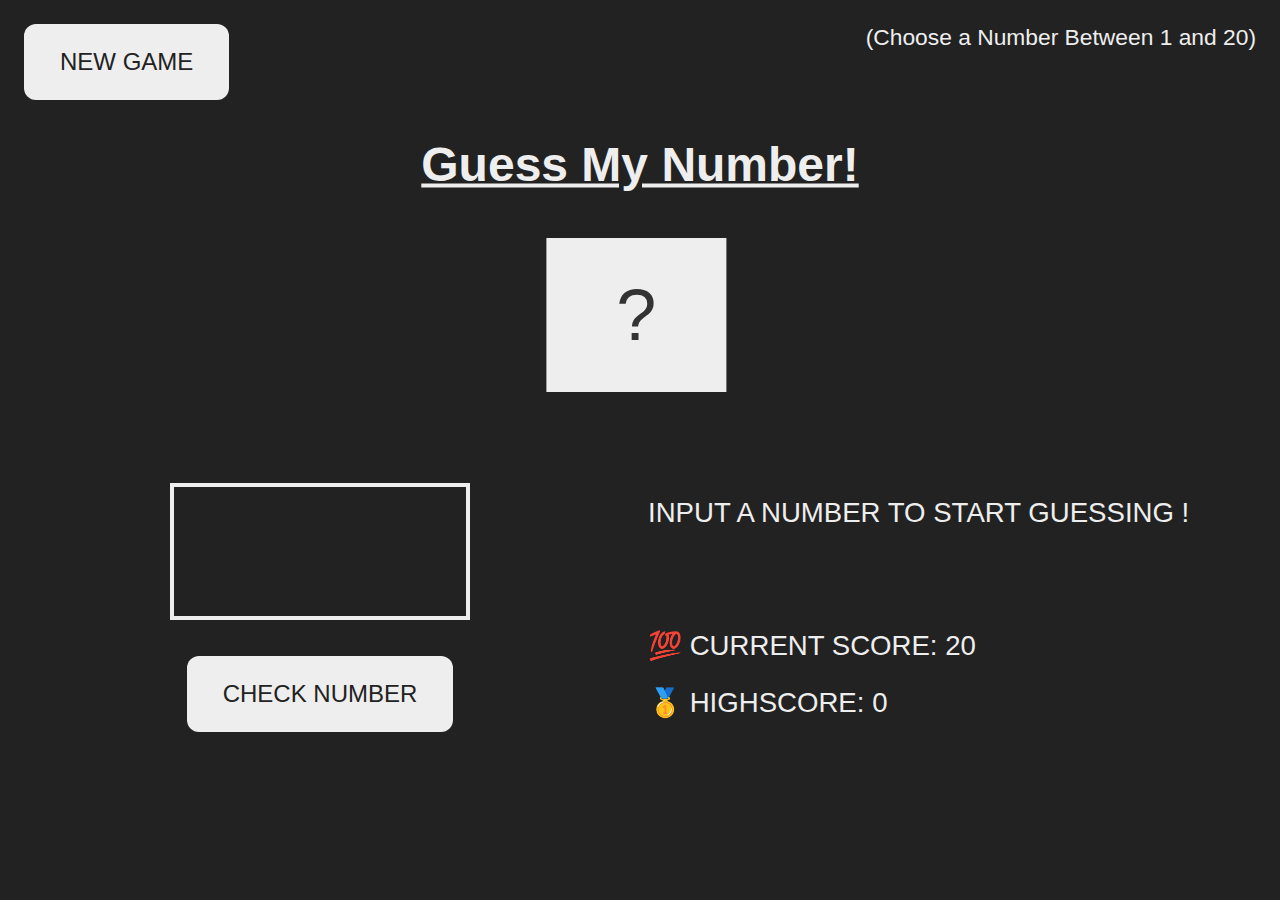
<file: Guess My Number/index.html>
<!DOCTYPE html>
<html lang="en">

  <head>
    <meta charset="UTF-8" />
    <meta name="viewport" content="width=device-width, initial-scale=1.0" />
    <meta http-equiv="X-UA-Compatible" content="ie=edge" />
    <link rel="stylesheet" href="style.css" />
    <title>Guess My Number !</title>
  </head>

  <body>

    <header>
      <h1>Guess My Number!</h1>
      <p class="between">(Choose a Number Between 1 and 20)</p>
      <button class="btn again">NEW GAME</button>
      <div class="number">?</div>
    </header>

    <main>
      <section class="left">
        <input type="number" class="guess" />
        <button class="btn check">CHECK NUMBER</button>
      </section>

      <section class="right">
        <p class="message">INPUT A NUMBER TO START GUESSING !</p>
        <p class="label-score">💯 CURRENT SCORE: <span class="score">20</span></p>
        <p class="label-highscore">
          🥇 HIGHSCORE: <span class="highscore">0</span>
        </p>
      </section>

    </main>
    <script src="script.js"></script>
  </body>
</html>
</file>
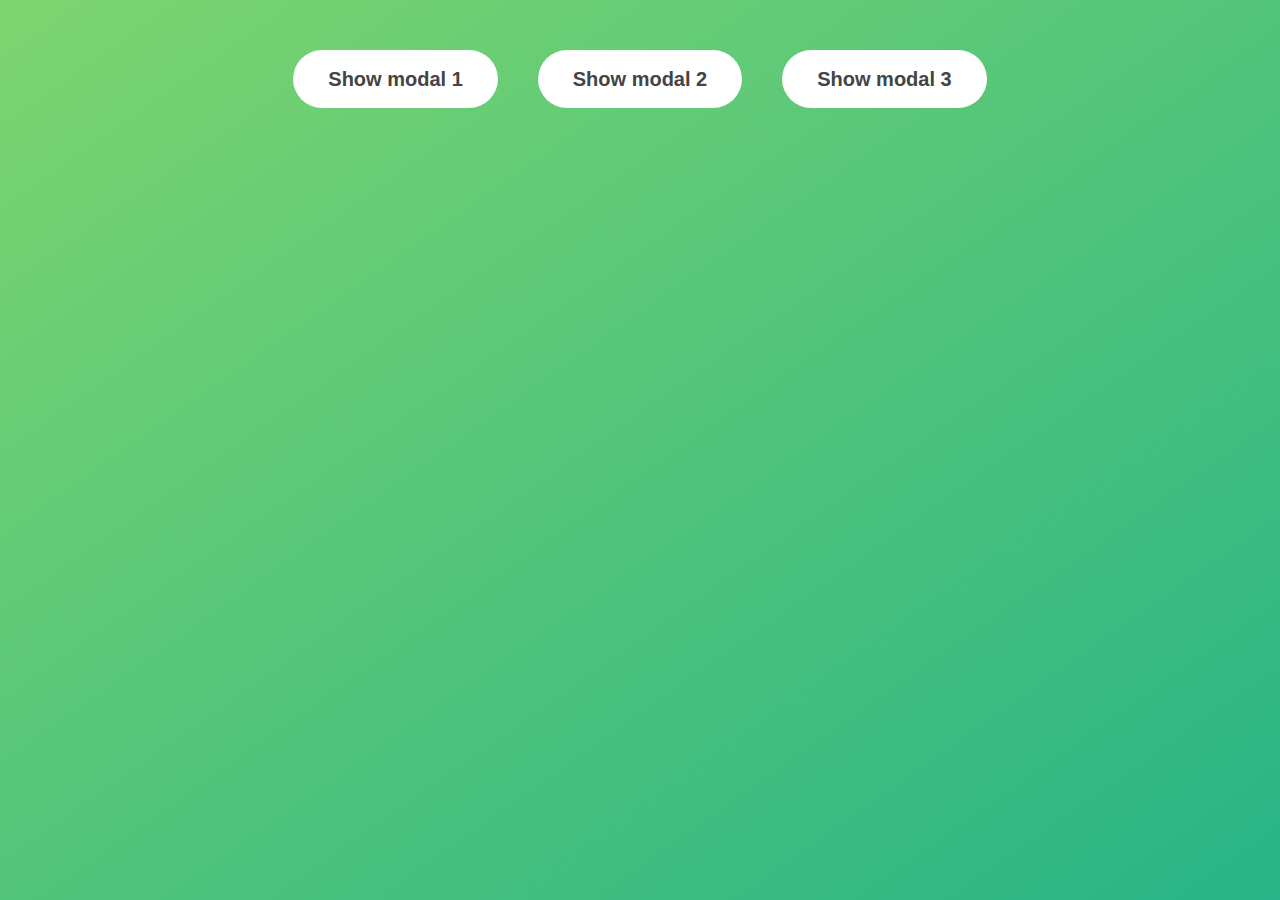
<file: Modal View/index.html>
<!DOCTYPE html>
<html lang="en">

  <head>
    <meta charset="UTF-8" />
    <meta name="viewport" content="width=device-width, initial-scale=1.0" />
    <meta http-equiv="X-UA-Compatible" content="ie=edge" />
    <link rel="stylesheet" href="style.css" />
    <title>Modal window</title>
  </head>

  <body>
    <button class="show-modal">Show modal 1</button>
    <button class="show-modal">Show modal 2</button>
    <button class="show-modal">Show modal 3</button>

    <div class="modal hidden">
      <button class="close-modal">&times;</button>
      <h1>I'm a modal window 😍</h1>
      <p>
        Lorem ipsum dolor sit amet, consectetur adipisicing elit, sed do eiusmod
        tempor incididunt ut labore et dolore magna aliqua. Ut enim ad minim
        veniam, quis nostrud exercitation ullamco laboris nisi ut aliquip ex ea
        commodo consequat. Duis aute irure dolor in reprehenderit in voluptate
        velit esse cillum dolore eu fugiat nulla pariatur. Excepteur sint
        occaecat cupidatat non proident, sunt in culpa qui officia deserunt
        mollit anim id est laborum.
      </p>
    </div>

    <div class="overlay hidden"></div>

    <script src="script.js"></script>
    
  </body>
</html>
</file>
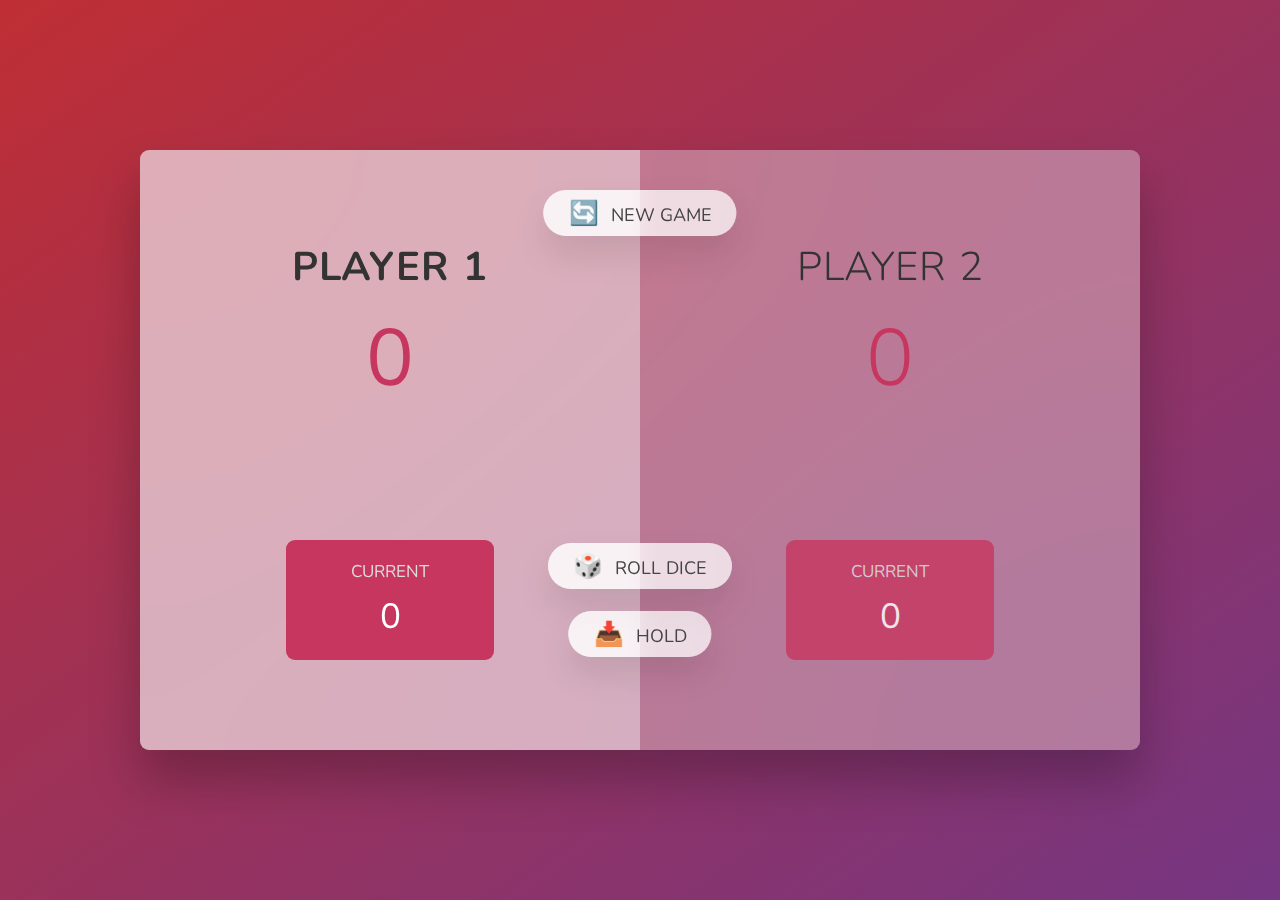
<file: Pig Game/index.html>
<!DOCTYPE html>
<html lang="en">

  <head>
    <meta charset="UTF-8" />
    <meta name="viewport" content="width=device-width, initial-scale=1.0" />
    <meta http-equiv="X-UA-Compatible" content="ie=edge" />
    <link rel="stylesheet" href="style.css" />
    <title>Pig Game</title>
  </head>

  <body>
    <main>

      <section class="player player--0 player--active">
        <h2 class="name" id="name--0">Player 1</h2>
        <p class="score" id="score--0">43</p>

        <div class="current">
          <p class="current-label">Current</p>
          <p class="current-score" id="current--0">0</p>
        </div>
      </section>

      <section class="player player--1">
        <h2 class="name" id="name--1">Player 2</h2>
        <p class="score" id="score--1">24</p>

        <div class="current">
          <p class="current-label">Current</p>
          <p class="current-score" id="current--1">0</p>
        </div>
      </section>

      <img src="dice-5.png" alt="Playing dice" class="dice" />
      <button class="btn btn--new">🔄 New game</button>
      <button class="btn btn--roll">🎲 Roll dice</button>
      <button class="btn btn--hold">📥 Hold</button>

    </main>
    <script src="script.js"></script>

  </body>
</html>
</file>
<file: Guess My Number/style.css>
@import url('https://fonts.googleapis.com/css?family=Press+Start+2P&display=swap');

* {
  margin: 0;
  padding: 0;
  box-sizing: inherit;
}

html {
  font-size: 75%;
  box-sizing: border-box;
}

body {
  font-family: 'Franklin Gothic Medium', sans-serif;
  color: #eee;
  background-color: #222;
  /* background-color: #60b347; */
}

/* LAYOUT */
header {
  position: relative;
  height: 35vh;
  border-bottom: 0px solid #eee;
}

main {
  height: 65vh;
  color: #eee;
  display: flex;
  align-items: center;
  justify-content: space-around;
}

.left {
  width: 52rem;
  display: flex;
  flex-direction: column;
  align-items: center;
}

.right {
  width: 52rem;
  font-size: 2.3rem;
}

/* ELEMENTS STYLE */
h1 {
  font-size: 4rem;
  text-align: center;
  position: absolute;
  width: 100%;
  top: 52%;
  left: 50%;
  transform: translate(-50%, -50%);
  text-decoration: underline;
}

.number {
  background: #eee;
  color: #333;
  font-size: 6rem;
  width: 15rem;
  padding: 3rem 0rem;
  text-align: center;
  position: absolute;
  bottom: 0;
  left: 50%;
  transform: translate(-52%, 50%);
}

.between {
  font-size: 1.9rem;
  position: absolute;
  top: 2rem;
  right: 2rem;
}

.again {
  position: absolute;
  top: 2rem;
  left: 2rem;
}

.guess {
  background: none;
  border: 4px solid #eee;
  font-family: inherit;
  color: inherit;
  font-size: 5rem;
  padding: 2.5rem;
  width: 25rem;
  text-align: center;
  display: block;
  margin-bottom: 3rem;
}

.btn {
  border: none;
  background-color: #eee;
  color: #222;
  font-size: 2rem;
  font-family: inherit;
  padding: 2rem 3rem;
  cursor: pointer;
  border-radius: 12px;
}

.btn:hover {
  background-color: #ccc;
}

.message {
  margin-bottom: 8rem;
  height: 3rem;
}

.label-score {
  margin-bottom: 2rem;
}
</file>
<file: Modal View/style.css>
* {
  margin: 0;
  padding: 0;
  box-sizing: inherit;
}

html {
  font-size: 62.5%;
  box-sizing: border-box;
}

body {
  font-family: sans-serif;
  color: #333;
  line-height: 1.5;
  height: 100vh;
  position: relative;
  display: flex;
  align-items: flex-start;
  justify-content: center;
  background: linear-gradient(to top left, #28b487, #7dd56f);
}

.show-modal {
  font-size: 2rem;
  font-weight: 600;
  padding: 1.75rem 3.5rem;
  margin: 5rem 2rem;
  border: none;
  background-color: #fff;
  color: #444;
  border-radius: 10rem;
  cursor: pointer;
}

.close-modal {
  position: absolute;
  top: 1.2rem;
  right: 2rem;
  font-size: 5rem;
  color: #333;
  cursor: pointer;
  border: none;
  background: none;
}

h1 {
  font-size: 2.5rem;
  margin-bottom: 2rem;
}

p {
  font-size: 1.8rem;
}

/* -------------------------- */
/* CLASSES TO MAKE MODAL WORK */
.hidden {
  display: none;
}

.modal {
  position: absolute;
  top: 50%;
  left: 50%;
  transform: translate(-50%, -50%);
  width: 70%;

  background-color: white;
  padding: 6rem;
  border-radius: 5px;
  box-shadow: 0 3rem 5rem rgba(0, 0, 0, 0.3);
  z-index: 10;
}

.overlay {
  position: absolute;
  top: 0;
  left: 0;
  width: 100%;
  height: 100%;
  background-color: rgba(0, 0, 0, 0.6);
  backdrop-filter: blur(3px);
  z-index: 5;
}
</file>
<file: Pig Game/style.css>
@import url('https://fonts.googleapis.com/css2?family=Nunito&display=swap');

* {
  margin: 0;
  padding: 0;
  box-sizing: inherit;
}

html {
  font-size: 62.5%;
  box-sizing: border-box;
}

body {
  font-family: 'Nunito', sans-serif;
  font-weight: 400;
  height: 100vh;
  color: #333;
  background-image: linear-gradient(to top left, #753682 0%, #bf2e34 100%);
  display: flex;
  align-items: center;
  justify-content: center;
}

/* LAYOUT */
main {
  position: relative;
  width: 100rem;
  height: 60rem;
  background-color: rgba(255, 255, 255, 0.35);
  backdrop-filter: blur(200px);
  filter: blur();
  box-shadow: 0 3rem 5rem rgba(0, 0, 0, 0.25);
  border-radius: 9px;
  overflow: hidden;
  display: flex;
}

.player {
  flex: 50%;
  padding: 9rem;
  display: flex;
  flex-direction: column;
  align-items: center;
  transition: all 0.75s;
}

/* ELEMENTS */
.name {
  position: relative;
  font-size: 4rem;
  text-transform: uppercase;
  letter-spacing: 1px;
  word-spacing: 2px;
  font-weight: 300;
  margin-bottom: 1rem;
}

.score {
  font-size: 8rem;
  font-weight: 300;
  color: #c7365f;
  margin-bottom: auto;
}

.player--active {
  background-color: rgba(255, 255, 255, 0.4);
}
.player--active .name {
  font-weight: 700;
}
.player--active .score {
  font-weight: 400;
}

.player--active .current {
  opacity: 1;
}

.current {
  background-color: #c7365f;
  opacity: 0.8;
  border-radius: 9px;
  color: #fff;
  width: 65%;
  padding: 2rem;
  text-align: center;
  transition: all 0.75s;
}

.current-label {
  text-transform: uppercase;
  margin-bottom: 1rem;
  font-size: 1.7rem;
  color: #ddd;
}

.current-score {
  font-size: 3.5rem;
}

/* ABSOLUTE POSITIONED ELEMENTS */
.btn {
  position: absolute;
  left: 50%;
  transform: translateX(-50%);
  color: #444;
  background: none;
  border: none;
  font-family: inherit;
  font-size: 1.8rem;
  text-transform: uppercase;
  cursor: pointer;
  font-weight: 400;
  transition: all 0.2s;

  background-color: white;
  background-color: rgba(255, 255, 255, 0.6);
  backdrop-filter: blur(10px);

  padding: 0.7rem 2.5rem;
  border-radius: 50rem;
  box-shadow: 0 1.75rem 3.5rem rgba(0, 0, 0, 0.1);
}

.btn::first-letter {
  font-size: 2.4rem;
  display: inline-block;
  margin-right: 0.7rem;
}

.btn--new {
  top: 4rem;
}
.btn--roll {
  top: 39.3rem;
}
.btn--hold {
  top: 46.1rem;
}

.btn:active {
  transform: translate(-50%, 3px);
  box-shadow: 0 1rem 2rem rgba(0, 0, 0, 0.15);
}

.btn:focus {
  outline: none;
}

.dice {
  position: absolute;
  left: 50%;
  top: 16.5rem;
  transform: translateX(-50%);
  height: 10rem;
  box-shadow: 0 2rem 5rem rgba(0, 0, 0, 0.2);
}

.player--winner {
  background-color: #2f2f2f;
}

.player--winner .name {
  font-weight: 700;
  color: #c7365f;
}

.hidden {
  display: none;
}
</file>
